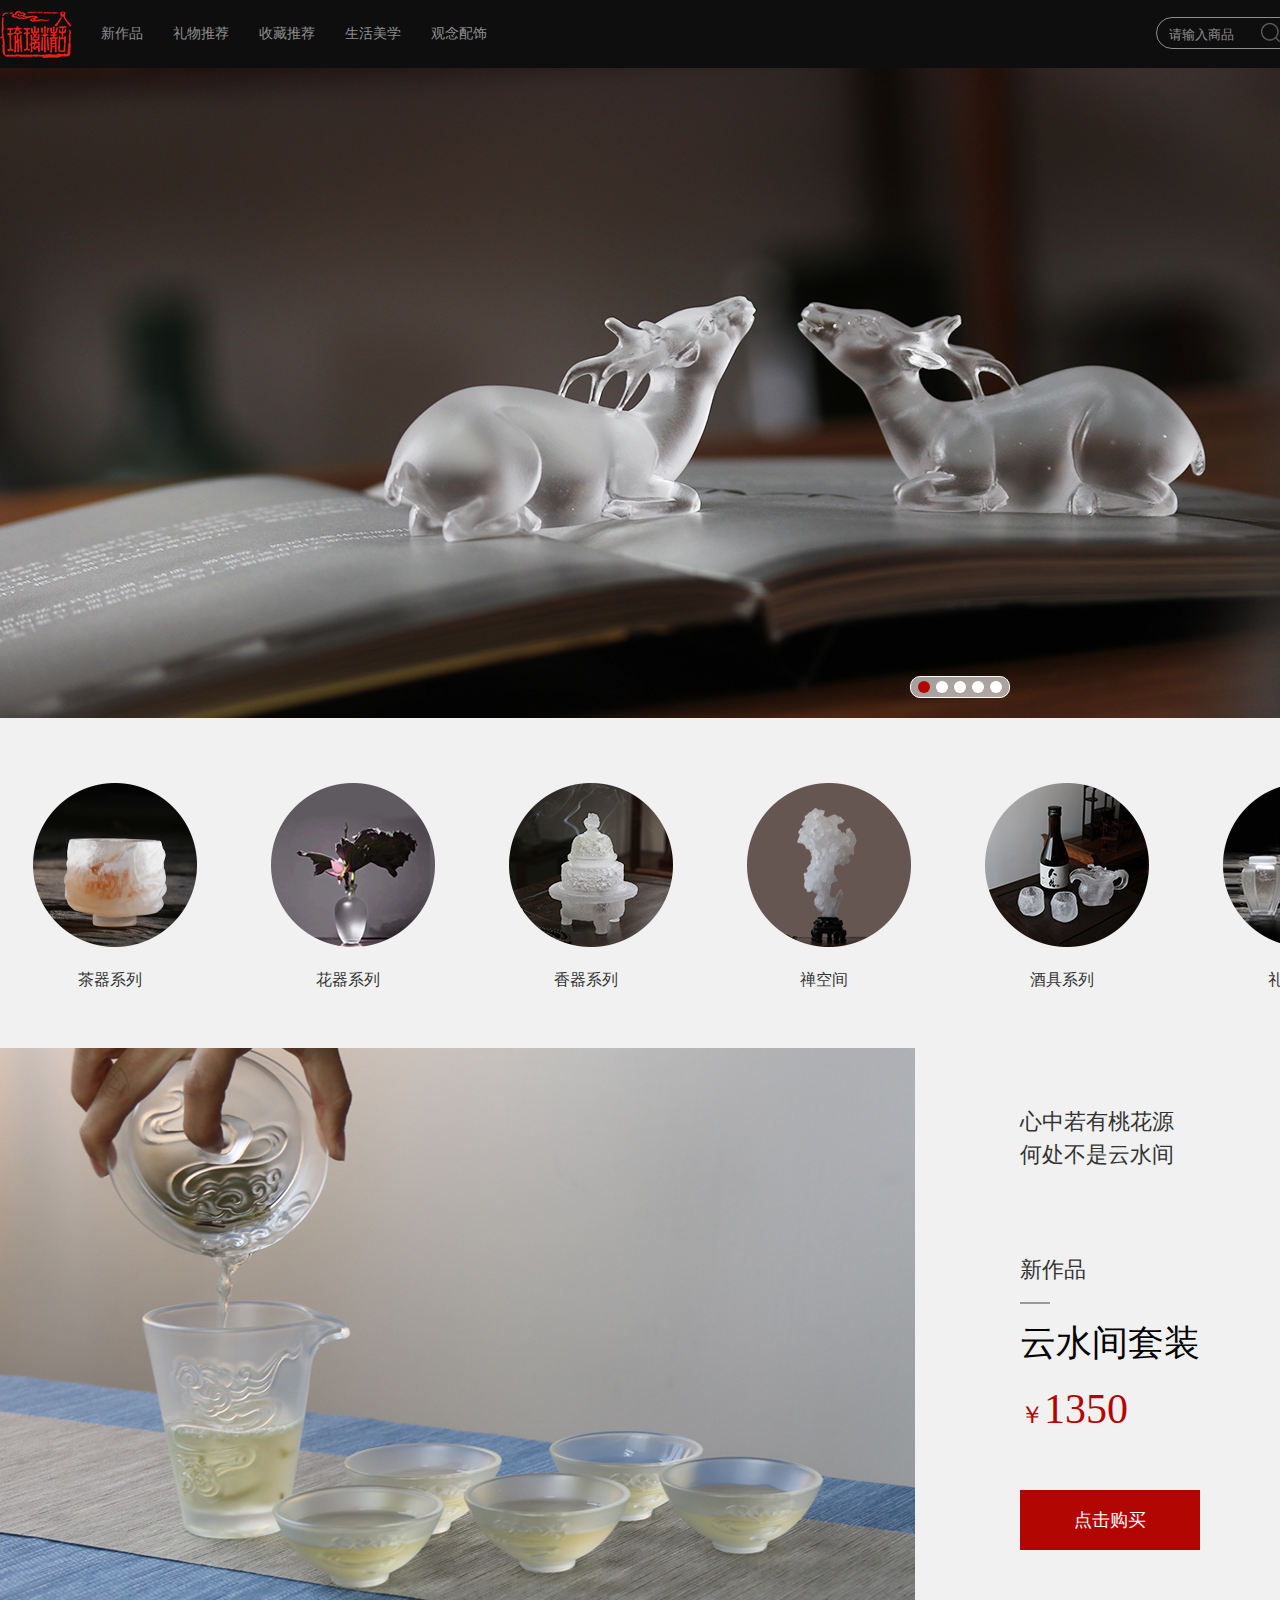
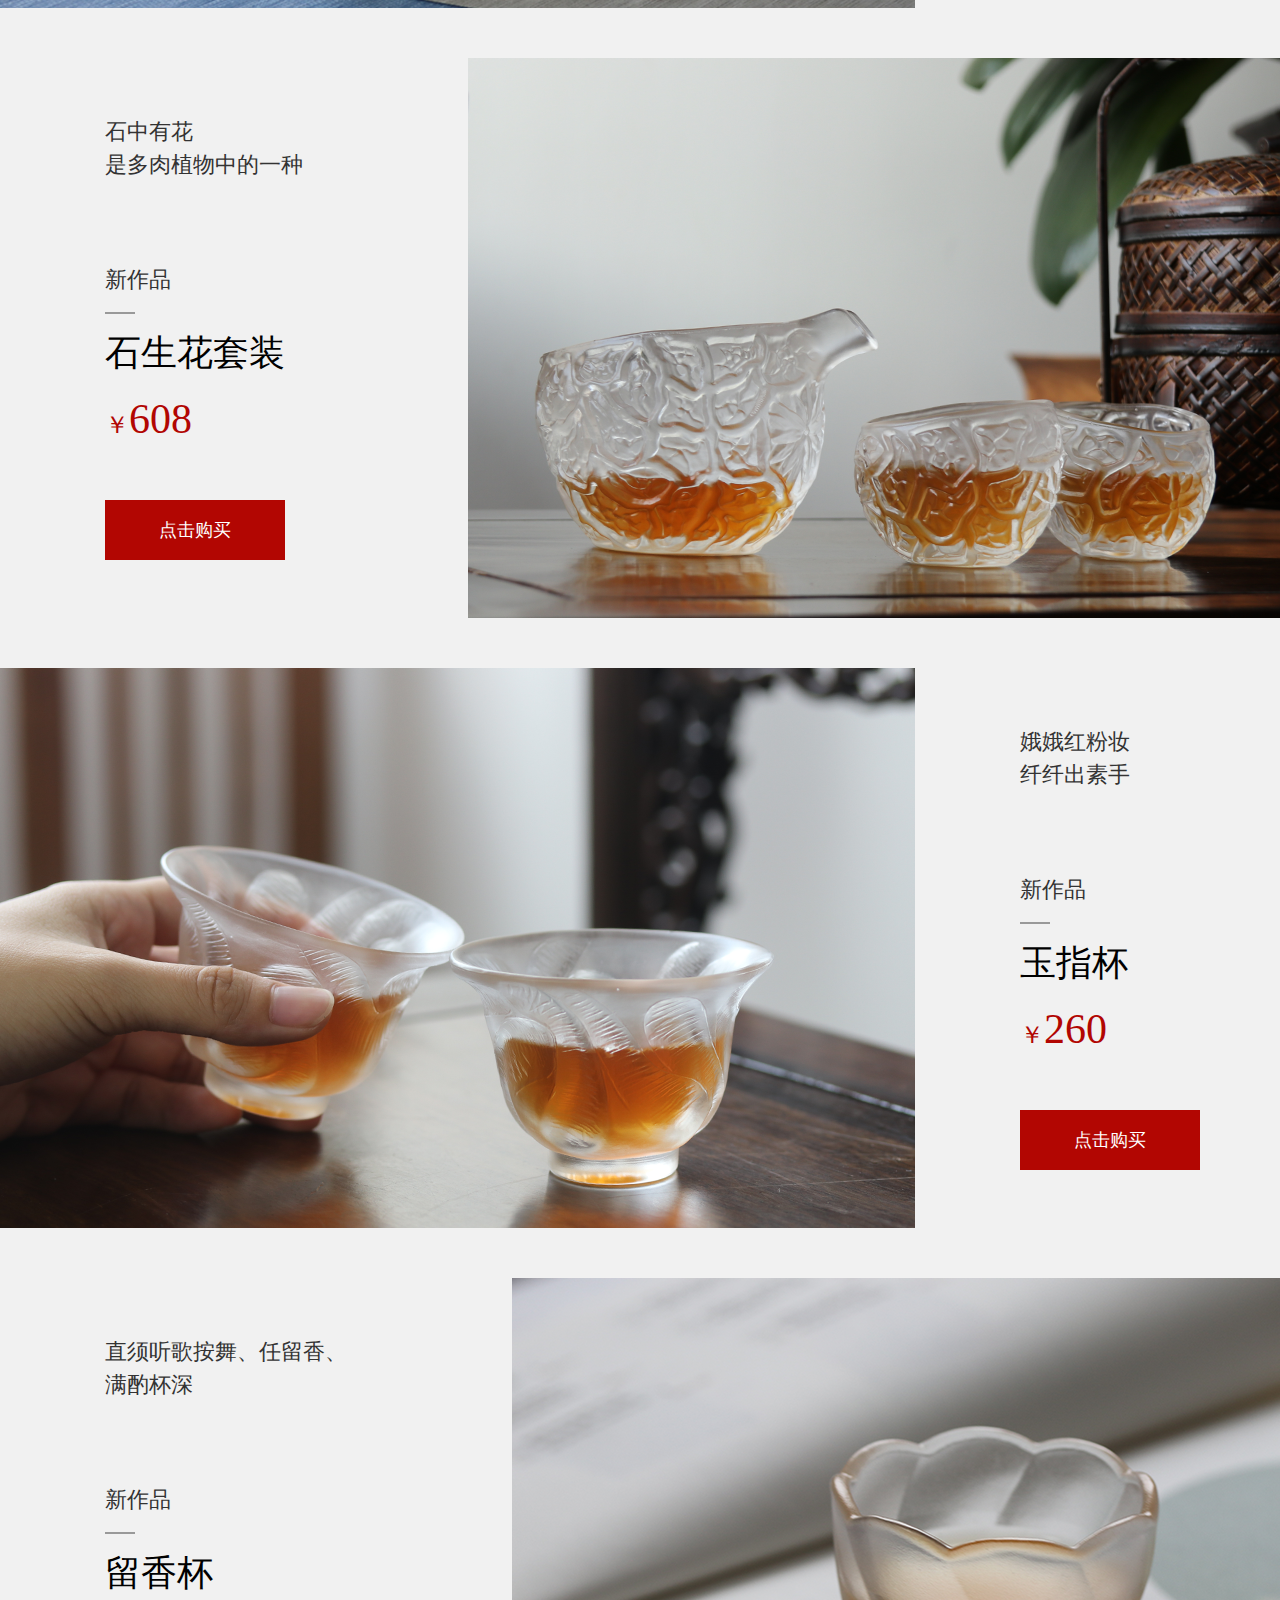
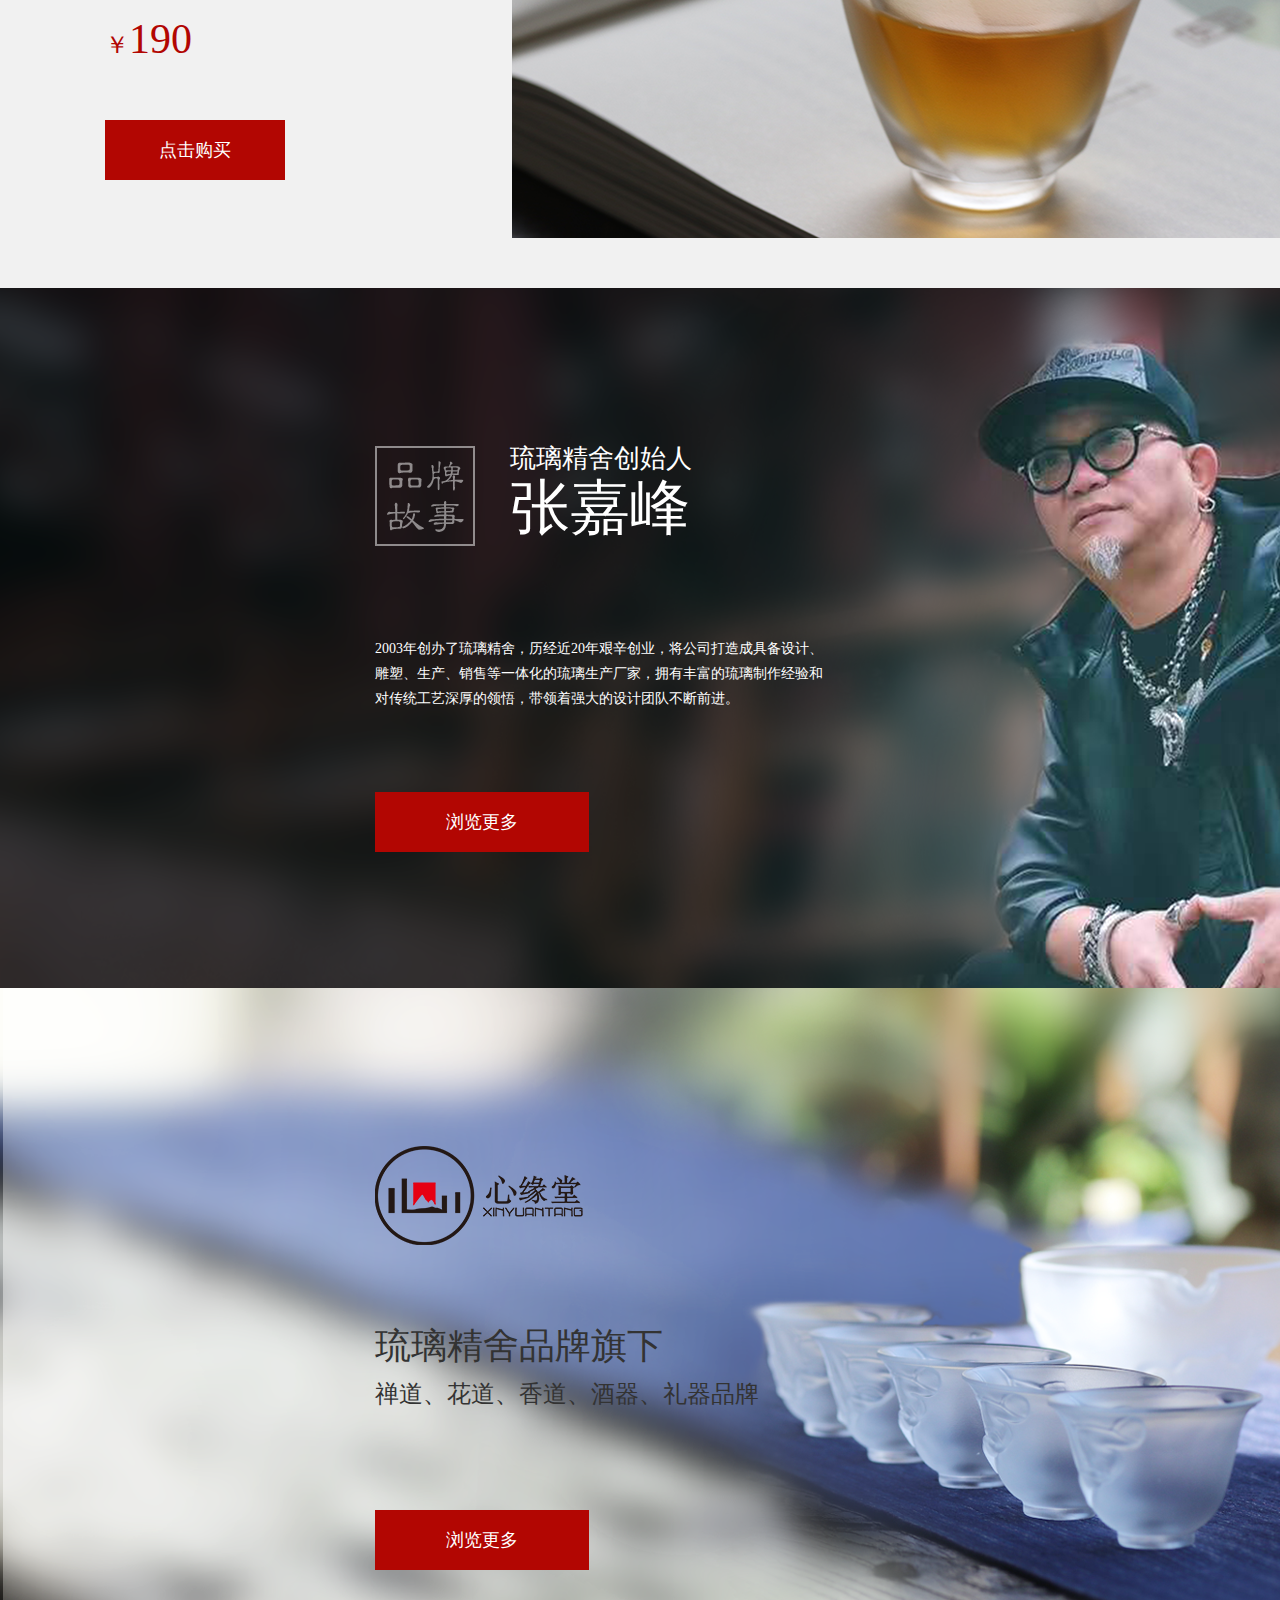
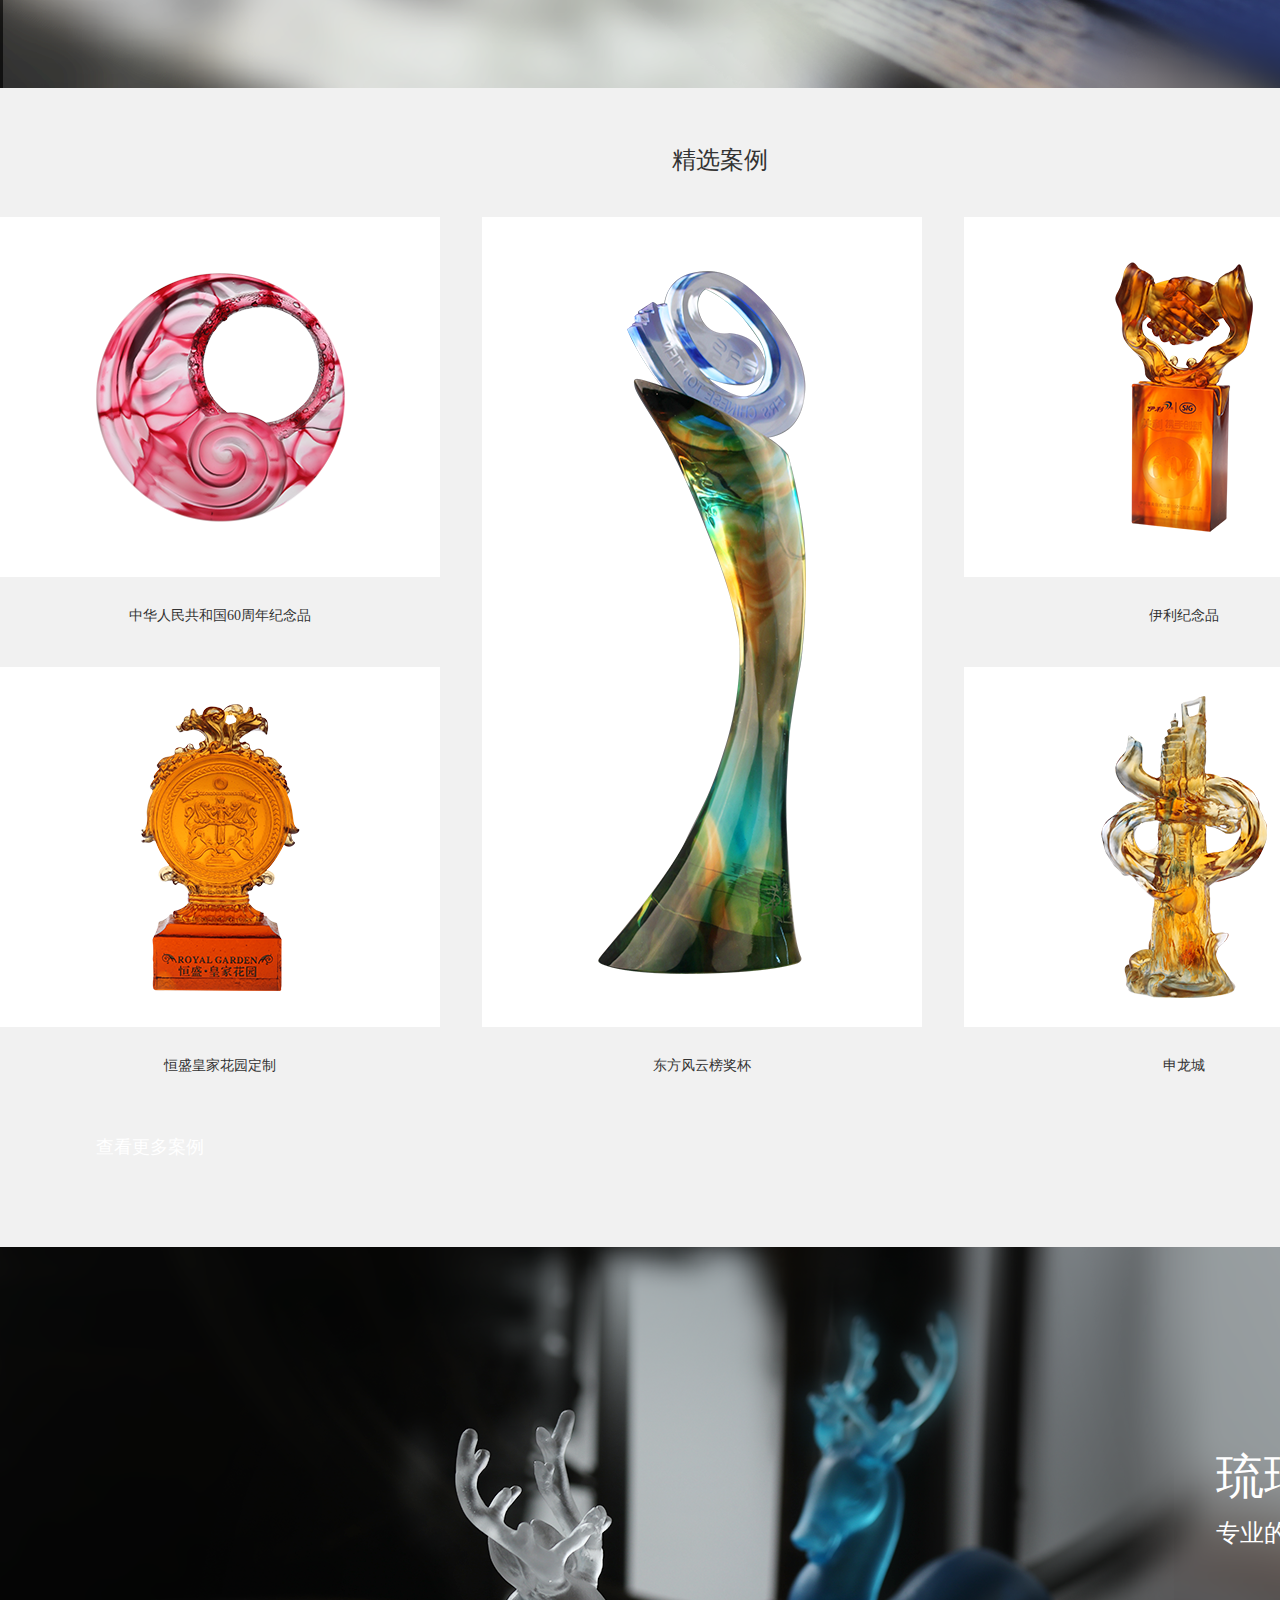
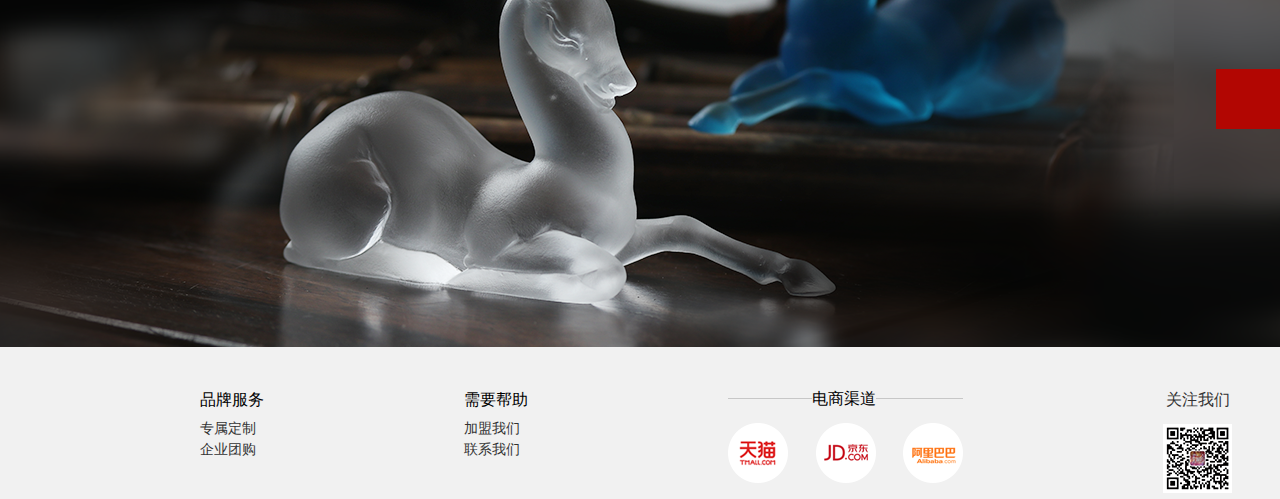
<file: home/index.html>
<!DOCTYPE html>
<html lang="en">
<head>
    <meta charset="UTF-8">
    <meta http-equiv="X-UA-Compatible" content="IE=edge">
    <meta name="viewport" content="width=device-width, initial-scale=1.0">
    <link rel="stylesheet" href="./css/base.css">
    <link rel="stylesheet" href="./css/reset.css">
    <link rel="stylesheet" href="./css/index.css">
    <title>琉璃精舍官网首页</title>
</head>
<body>
     <!-- 导航部分 -->
    <div class="header">
        <div class="nav">
            <!-- 导航左边 -->
            <div class="nav_left fl">
                <div class="logo"><img src="./img/header_nav/logo.png" alt=""></div>
                <ul>
                    <li class="menu">
                        <a href="javascript:;">新作品</a>
                        <div class="item_works">
                            <ul>
                                <li class="list only"><a href="javascript:;">2021金牛一顶春雷动</a></li>
                                <li class="list"><a href="javascript:;">2020 如龙如马 无畏前行</a></li>
                                <li class="list"><a href="javascript:;">前进 未至之境</a></li>
                                <li class="list"><a href="javascript:;">好花昌平世</a></li>
                            </ul>
                        </div>
                    </li>
                    <li class="menu">
                        <a href="javascript:;">礼物推荐</a>
                        <div class="item_works">
                            <ul>
                                <li class="list only"><a href="javascript:;">企业伙伴</a></li>
                                <li class="list"><a href="javascript:;">新居之喜</a></li>
                                <li class="list"><a href="javascript:;">生日快乐</a></li>
                                <li class="list"><a href="javascript:;">婚礼祝贺</a></li>
                                <li class="list"><a href="javascript:;">升/转职</a></li>
                                <li class="list"><a href="javascript:;">荣退</a></li>
                                <li class="list"><a href="javascript:;">出生礼</a></li>
                            </ul>
                        </div>
                    </li>
                    <li class="menu">
                        <a href="javascript:;">收藏推荐</a>
                        <div class="item_works">
                            <ul>
                                <li class="list only"><a href="javascript:;">透明典藏系列</a></li>
                                <li class="list"><a href="javascript:;">花</a></li>
                                <li class="list"><a href="javascript:;">动物</a></li>
                                <li class="list"><a href="javascript:;">自然</a></li>
                                <li class="list"><a href="javascript:;">佛像系列</a></li>
                                <li class="list"><a href="javascript:;">经典中国</a></li>
                                <li class="list"><a href="javascript:;">尊鼎</a></li>
                                <li class="list"><a href="javascript:;">神兽</a></li>
                                <li class="list"><a href="javascript:;">如意元宝</a></li>
                                <li class="list"><a href="javascript:;">十二生肖</a></li>
                                <li class="list"><a href="javascript:;">天使</a></li>
                            </ul>
                        </div>
                    </li>
                    <li class="menu">
                        <a href="javascript:;">生活美学</a>
                        <div class="item_works">
                            <ul>
                                <li class="list only"><a href="javascript:;">酒具</a></li>
                                <li class="list"><a href="javascript:;">茶器</a></li>
                                <li class="list"><a href="javascript:;">花器</a></li>
                                <li class="list"><a href="javascript:;">餐桌用具</a></li>
                                <li class="list"><a href="javascript:;">烛台蜡烛</a></li>
                                <li class="list"><a href="javascript:;">器皿收纳</a></li>
                                <li class="list"><a href="javascript:;">相框</a></li>
                                <li class="list"><a href="javascript:;">办公摆件</a></li>
                            </ul>
                        </div>
                    </li>
                    <li class="menu">
                        <a href="javascript:;">观念配饰</a>
                        <div class="item_works">
                            <ul>
                                <li class="list only"><a href="javascript:;">花系列</a></li>
                                <li class="list"><a href="javascript:;">现代几何</a></li>
                                <li class="list"><a href="javascript:;">经典中国</a></li>
                            </ul>
                        </div>
                    </li>
                </ul>
            </div>


            <!-- 导航右边 -->
            <div class="nav_right fr">
                <form class="search" action="#">
                   <input class="search_input" type="text" placeholder="请输入商品">
                   <button class="search_btn">
                       <img src="./img/header_nav/search.png" alt="">
                   </button>
                </form>
                <div class="per_cen">
                    <a class="per_cen_d" href="javascript:;">
                        <img src="./img/header_nav/per_son.png" alt="">
                    </a>
                    <div class="menu_down">   
                        <span class="tri_w"></span> 
                        <div class="menu_list">
                            <ul>
                                <li><a href="javascript:;">我的订单</a></li>
                                <li><a href="javascript:;">我的资料</a></li>
                                <li><a href="javascript:;">登录</a></li>
                                <li class="fin"><a href="javascript:;">注册</a></li>
                            </ul>  
                        </div> 
                    </div>
                </div>
                
                <div class="goods_cart" >
                    <a class="per_cen_d"  href="javascript:;">
                        <img src="./img/header_nav/goods_cart.png" alt="">
                    </a>
                    <div class="num">0</div>
                </div>
            </div>
        </div>
    </div>

    <!-- banner -->

    <div class="banner">
         <div class="btn btn_l">&lt;</div>
         <div class="btn btn_r">&gt;</div>

        <ul class="ban_img">
            <li><a href="javascript:;"><img src="./img/banner/banner_1.png" alt=""></a></li>
            <li><a href="javascript:;"><img src="./img/banner/banner_2.png" alt=""></a></li>
            <li><a href="javascript:;"><img src="./img/banner/banner_3.png" alt=""></a></li>
            <li><a href="javascript:;"><img src="./img/banner/banner_4.png" alt=""></a></li>
            <li><a href="javascript:;"><img src="./img/banner/banner_5.png" alt=""></a></li>
        </ul>

        <!-- <ul class="ban_num">
            <li></li>
            <li></li>
            <li></li>
            <li></li>
            <li></li>
        </ul> -->
        <ul class="ban_num">
        </ul>
    </div>


    <!-- 二级导航 -->
    <div class="second_nav clearfix">
        <ul>
            <li>
                <a class="pic_nav" href="javascript:;"><img src="./img/secondnav/sec_a1.png" alt=""></a>
                <a class="pic_txt" href="javascript:;">茶器系列</a>
            </li>
            <li>
                <a class="pic_nav" href="javascript:;"><img src="./img/secondnav/sec_a2.png" alt=""></a>
                <a class="pic_txt" href="javascript:;">花器系列</a>
            </li>
            <li>
                <a class="pic_nav" href="javascript:;"><img src="./img/secondnav/sec_a3.png" alt=""></a>
                <a class="pic_txt" href="javascript:;">香器系列</a>
            </li>
            <li>
                <a class="pic_nav" href="javascript:;"><img src="./img/secondnav/sec_a4.png" alt=""></a>
                <a class="pic_txt" href="javascript:;">禅空间</a>
            </li>
            <li>
                <a class="pic_nav" href="javascript:;"><img src="./img/secondnav/sec_a5.png" alt=""></a>
                <a class="pic_txt" href="javascript:;">酒具系列</a>
            </li>
            <li>
                <a class="pic_nav" href="javascript:;"><img src="./img/secondnav/sec_a6.png" alt=""></a>
                <a class="pic_txt" href="javascript:;">礼器系列</a>
            </li>
        </ul>
    </div>

    <!-- 产品展示 -->
    <div class="pro_show clearfix">
        <img src="./img/products/pro_1a.png" alt="">
        <div class="pro_dec">
            <p class="txt">心中若有桃花源<br>何处不是云水间</p>
            <p class="new">新作品</p>
            <h2 class="title">云水间套装</h2>
            <p class="price"><span>￥</span>1350</p>
            <a href="#">点击购买</a>  
        </div>
    </div>

    <div class="pro_show clearfix">
        <div class="pro_dec">
            <p class="txt">石中有花<br>是多肉植物中的一种</p>
            <p class="new">新作品</p>
            <h2 class="title">石生花套装</h2>
            <p class="price"><span>￥</span>608</p>
            <a href="#">点击购买</a>  
        </div>
        <img src="./img/products/pro_1b.png" alt="">
    </div>

    <div class="pro_show clearfix">
        <img src="./img/products/pro_1c.png" alt="">
        <div class="pro_dec">
            <p class="txt">娥娥红粉妆<br>纤纤出素手</p>
            <p class="new">新作品</p>
            <h2 class="title">玉指杯</h2>
            <p class="price"><span>￥</span>260</p>
            <a href="#">点击购买</a> 
        </div>
    </div>

    <div class="pro_show clearfix">
        <div class="pro_dec">
            <p class="txt">直须听歌按舞、任留香、<br>满酌杯深</p>
            <p class="new">新作品</p>
            <h2 class="title">留香杯</h2>
            <p class="price"><span>￥</span>190</p>
            <a href="#">点击购买</a>  
        </div>
        <img src="./img/products/pro_1d.png" alt="">
    </div>


    <!-- 展示banner -->
    <div class="ad_banner">
        <div class="per_ad">
            <div class="per_name clearfix">
                <img src="./img/ad_ban/p_logo.png" alt="">
                <p>琉璃精舍创始人<br><span>张嘉峰</span></p>
            </div>

            <p class="intro">2003年创办了琉璃精舍，历经近20年艰辛创业，将公司打造成具备设计、<br>
                雕塑、生产、销售等一体化的琉璃生产厂家，拥有丰富的琉璃制作经验和<br>
                对传统工艺深厚的领悟，带领着强大的设计团队不断前进。
            </p>

            <a href="#">浏览更多</a>           
        </div>
    </div>

    <div class="ad_banner_pro">
        <div class="product_ad">
            <img src="./img/ad_ban/prog.png" alt="">

            <p class="intro">琉璃精舍品牌旗下<br>
               <span> 禅道、花道、香道、酒器、礼器品牌</span>
            </p>

            <a href="#">浏览更多</a>           
        </div>
    </div>

<!-- 案例 -->
    <div class="company_case">
        <h2>精选案例</h2>
        <div class="company_pic">
            <div class="com_left">
                 <div class="top">
                     <div class="pic_01">
                        <a class="lg v_cen" href="javascript:;">
                             <img src="./img/case/case01.png" alt="">
                        </a>
                    </div>
                     
                    <p><a href="javascript:;">中华人民共和国60周年纪念品</a></p>
                 </div>

                 <div class="bottom">
                    <div class="pic_02"><a class="lg v_cen" href="javascript:;"><img src="./img/case/case02.png" alt=""></a></div>
                    <p><a href="javascript:;">恒盛皇家花园定制</a></p>
                </div>
            </div>

            <div class="com_cen">
                <div class="cen_pic"><a class="lgc v_cen" href="javascript:;"><img src="./img/case/case03.png" alt=""></a></div>
                <p><a href="javascript:;">东方风云榜奖杯</a></p>
            </div>

            <div class="com_right">
                <div class="top">
                    <div class="right_01"><a class="lg v_cen" href="javascript:;"><img src="./img/case/case04.png" alt=""></a></div>
                    <p><a href="javascript:;">伊利纪念品</a></p>
                </div>

                <div class="bottom">
                   <div class="right_02"><a class="lg v_cen" href="javascript:;"><img src="./img/case/case05.png" alt=""></a></div>
                   <p><a href="javascript:;">申龙城</a></p>
               </div>
            </div>
        </div>
        <a class="linkcase" href="#">查看更多案例</a>
    </div>

    
    <!-- 底部banner -->
    <div class="bom_ban">
        <div class="bom_txt">
            <p>琉璃精舍专属定制<br><span>专业的设计团队为你量身定做</span></p>
            <a href="#">浏览更多</a>
        </div>
    </div>

    <div class="bottom_nav">
        <ul class="service">
            <li class="ser_first">品牌服务</li>
            <li class="list_ser"><a href="javascript:;">专属定制</a></li>
            <li class="list_ser"><a href="javascript:;">企业团购</a></li>
        </ul>

        <ul class="help">
            <li class="ser_first">需要帮助</li>
            <li class="list_ser"><a href="javascript:;">加盟我们</a></li>
            <li class="list_ser"><a href="javascript:;">联系我们</a></li>
        </ul>

        <div class="router">
            <h2>电商渠道</h2>
            <div class="d_pic">
                <img src="./img/bottom/a01.png" alt="">
                <img src="./img/bottom/a02.png" alt="">
                <img src="./img/bottom/a03.png" alt="">
            </div>
        </div>

        <div class="focus">
            <h2>关注我们</h2>
            <img src="./img/bottom/a04.png" alt="">
        </div>

    </div>
</body>
</html>
<script src="./js/jquery.min.js"></script>
<script src="./js/pagejs/banner.js"></script>
</file>
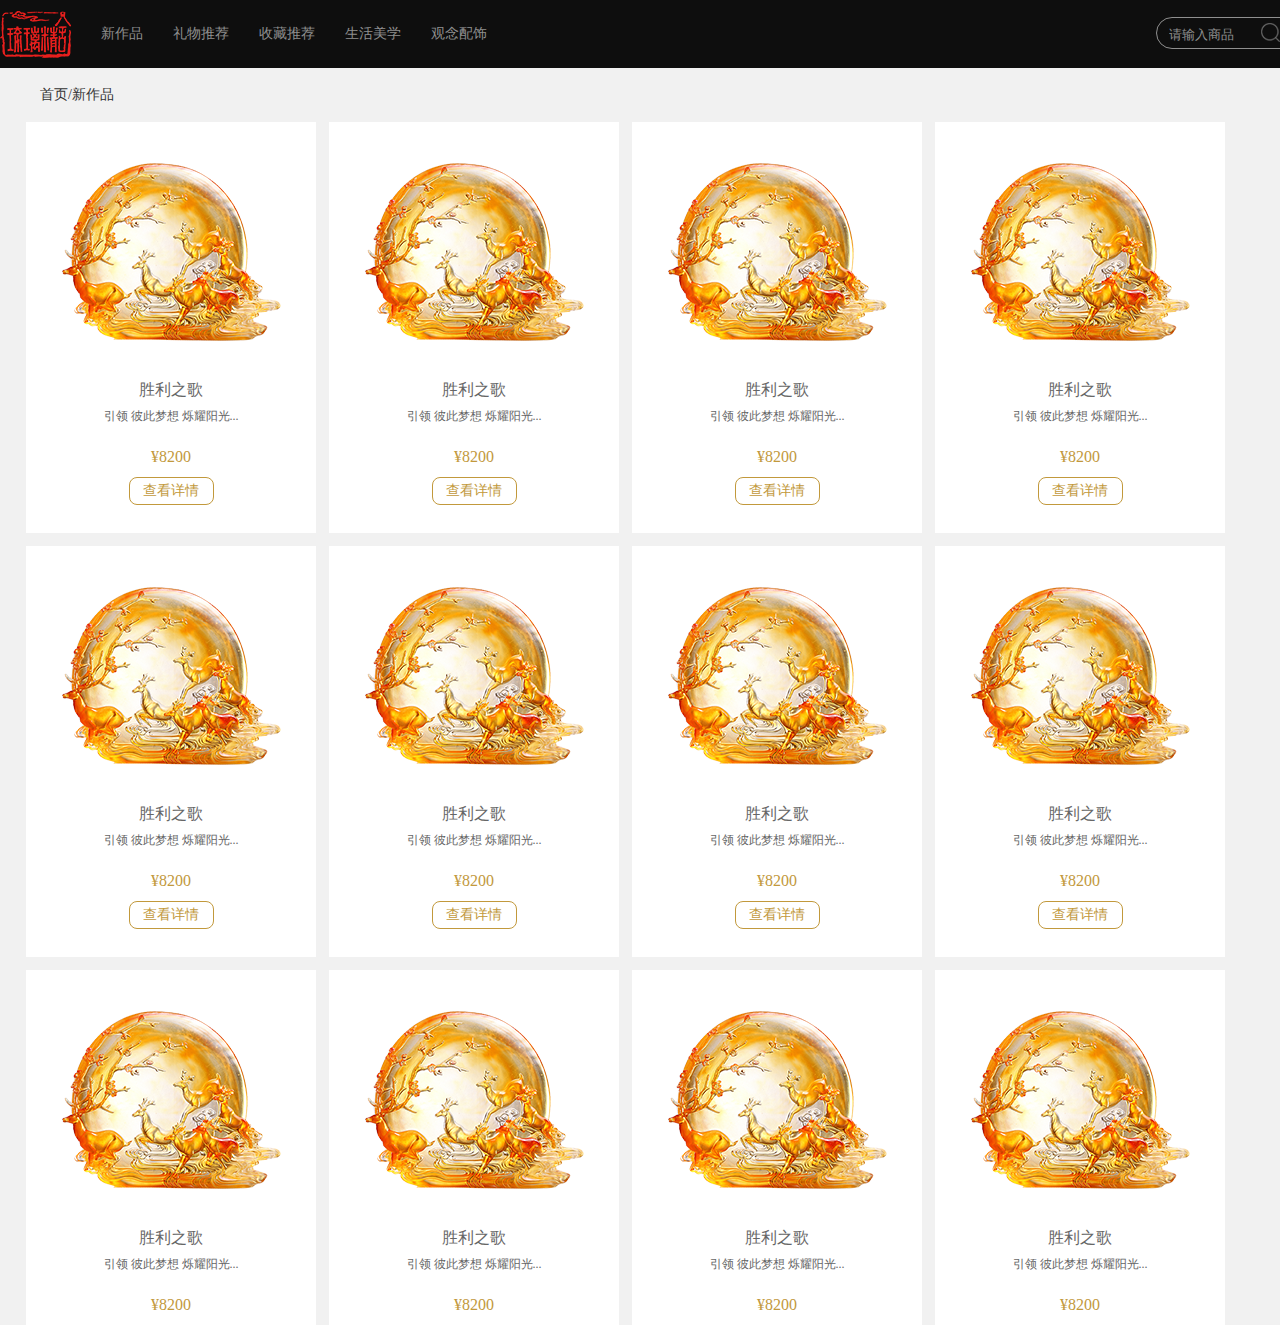
<file: listpage/listpage.html>
<!DOCTYPE html>
<html lang="en">
<head>
    <meta charset="UTF-8">
    <meta http-equiv="X-UA-Compatible" content="IE=edge">
    <meta name="viewport" content="width=device-width, initial-scale=1.0">
    <title>列表页</title>
    <link rel="stylesheet" href="css/base.css">
    <link rel="stylesheet" href="css/reset.css">
    <link rel="stylesheet" href="css/listpage.css">
</head>
<body>
    <!-- 导航部分 -->
    <div class="conbox">
    <div class="header">
        <div class="nav">
            <!-- 导航左边 -->
            <div class="nav_left fl">
                <div class="logo"><img src="./img/header_nav/logo.png" alt=""></div>
                <ul>
                    <li class="menu">
                        <a href="javascript:;">新作品</a>
                        <div class="item_works">
                            <ul>
                                <li class="list only"><a href="javascript:;">2021金牛一顶春雷动</a></li>
                                <li class="list"><a href="javascript:;">2020 如龙如马 无畏前行</a></li>
                                <li class="list"><a href="javascript:;">前进 未至之境</a></li>
                                <li class="list"><a href="javascript:;">好花昌平世</a></li>
                            </ul>
                        </div>
                    </li>
                    <li class="menu">
                        <a href="javascript:;">礼物推荐</a>
                        <div class="item_works">
                            <ul>
                                <li class="list only"><a href="javascript:;">企业伙伴</a></li>
                                <li class="list"><a href="javascript:;">新居之喜</a></li>
                                <li class="list"><a href="javascript:;">生日快乐</a></li>
                                <li class="list"><a href="javascript:;">婚礼祝贺</a></li>
                                <li class="list"><a href="javascript:;">升/转职</a></li>
                                <li class="list"><a href="javascript:;">荣退</a></li>
                                <li class="list"><a href="javascript:;">出生礼</a></li>
                            </ul>
                        </div>
                    </li>
                    <li class="menu">
                        <a href="javascript:;">收藏推荐</a>
                        <div class="item_works">
                            <ul>
                                <li class="list only"><a href="javascript:;">透明典藏系列</a></li>
                                <li class="list"><a href="javascript:;">花</a></li>
                                <li class="list"><a href="javascript:;">动物</a></li>
                                <li class="list"><a href="javascript:;">自然</a></li>
                                <li class="list"><a href="javascript:;">佛像系列</a></li>
                                <li class="list"><a href="javascript:;">经典中国</a></li>
                                <li class="list"><a href="javascript:;">尊鼎</a></li>
                                <li class="list"><a href="javascript:;">神兽</a></li>
                                <li class="list"><a href="javascript:;">如意元宝</a></li>
                                <li class="list"><a href="javascript:;">十二生肖</a></li>
                                <li class="list"><a href="javascript:;">天使</a></li>
                            </ul>
                        </div>
                    </li>
                    <li class="menu">
                        <a href="javascript:;">生活美学</a>
                        <div class="item_works">
                            <ul>
                                <li class="list only"><a href="javascript:;">酒具</a></li>
                                <li class="list"><a href="javascript:;">茶器</a></li>
                                <li class="list"><a href="javascript:;">花器</a></li>
                                <li class="list"><a href="javascript:;">餐桌用具</a></li>
                                <li class="list"><a href="javascript:;">烛台蜡烛</a></li>
                                <li class="list"><a href="javascript:;">器皿收纳</a></li>
                                <li class="list"><a href="javascript:;">相框</a></li>
                                <li class="list"><a href="javascript:;">办公摆件</a></li>
                            </ul>
                        </div>
                    </li>
                    <li class="menu">
                        <a href="javascript:;">观念配饰</a>
                        <div class="item_works">
                            <ul>
                                <li class="list only"><a href="javascript:;">花系列</a></li>
                                <li class="list"><a href="javascript:;">现代几何</a></li>
                                <li class="list"><a href="javascript:;">经典中国</a></li>
                            </ul>
                        </div>
                    </li>
                </ul>
            </div>


            <!-- 导航右边 -->
            <div class="nav_right fr">
                <form class="search" action="#">
                   <input class="search_input" type="text" placeholder="请输入商品">
                   <button class="search_btn">
                       <img src="./img/header_nav/search.png" alt="">
                   </button>
                </form>
                <div class="per_cen">
                    <a class="per_cen_d" href="javascript:;">
                        <img src="./img/header_nav/per_son.png" alt="">
                    </a>
                    <div class="menu_down">   
                        <span class="tri_w"></span> 
                        <div class="menu_list">
                            <ul>
                                <li><a href="javascript:;">我的订单</a></li>
                                <li><a href="javascript:;">我的资料</a></li>
                                <li><a href="javascript:;">登录</a></li>
                                <li class="fin"><a href="javascript:;">注册</a></li>
                            </ul>  
                        </div> 
                    </div>
                </div>
                
                <div class="goods_cart" >
                    <a class="per_cen_d"  href="javascript:;">
                        <img src="./img/header_nav/goods_cart.png" alt="">
                    </a>
                    <div class="num">0</div>
                </div>
            </div>
        </div>
    </div>


    <!-- 商品列表部分 -->
    
    <div class="probox">
        <p class="breadline"><a href="javascript:;">首页</a>/新作品</p>
        <ul class="prolist clearfix">
             <!-- <li>
            <a class="piclist" href="javascript:;">
               <span class="picshow" href="javascript:;"><img src="img/1g.png" alt=""></span>
               <p class="proname">胜利之歌</p>
               <p class="decri">引领 彼此梦想 烁耀阳光...</p>
               <p class="price">￥8200</p>
               <div class="probtn">查看详情</div>
            </a>
            </li>

            <li>
                <a class="piclist" href="javascript:;">
                    <span class="picshow" href="javascript:;"><img src="img/1g.png" alt=""></span>
                    <p class="proname">胜利之歌</p>
                    <p class="decri">引领 彼此梦想 烁耀阳光...</p>
                    <p class="price">￥8200</p>
                    <div class="probtn">查看详情</div>
               </a> 
             </li>

             <li>
                <a class="piclist" href="javascript:;">
                <span class="picshow" href="javascript:;"><img src="img/1g.png" alt=""></span>
                <p class="proname">胜利之歌</p>
                <p class="decri">引领 彼此梦想 烁耀阳光...</p>
                <p class="price">￥8200</p>
                <div class="probtn">查看详情</div>
                </a>
             </li>

             <li>
                <a class="piclist" href="javascript:;">
                <span class="picshow" href="javascript:;"><img src="img/1g.png" alt=""></span>
                <p class="proname">胜利之歌</p>
                <p class="decri">引领 彼此梦想 烁耀阳光...</p>
                <p class="price">￥8200</p>
                <div class="probtn">查看详情</div>
               </a>
             </li>

             <li class="piclist">
                <a class="piclist" href="javascript:;">
                <span class="picshow" href="javascript:;"><img src="img/1g.png" alt=""></span>
                <p class="proname">胜利之歌</p>
                <p class="decri">引领 彼此梦想 烁耀阳光...</p>
                <p class="price">￥8200</p>
                <div class="probtn">查看详情</div>
                </a>
             </li>

             <li>
                <a class="piclist" href="javascript:;">
                <span class="picshow" href="javascript:;"><img src="img/1g.png" alt=""></span>
                <p class="proname">胜利之歌</p>
                <p class="decri">引领 彼此梦想 烁耀阳光...</p>
                <p class="price">￥8200</p>
                <div class="probtn">查看详情</div>
               </a>
             </li>

             <li>
                 <a class="piclist" href="javascript:;">
                <span class="picshow" href="javascript:;"><img src="img/1g.png" alt=""></span>
                <p class="proname">胜利之歌</p>
                <p class="decri">引领 彼此梦想 烁耀阳光...</p>
                <p class="price">￥8200</p>
                <div class="probtn">查看详情</div>
                </a>
             </li>

             <li>
                <a class="piclist" href="javascript:;">
                <span class="picshow" href="javascript:;"><img src="img/1g.png" alt=""></span>
                <p class="proname">胜利之歌</p>
                <p class="decri">引领 彼此梦想 烁耀阳光...</p>
                <p class="price">￥8200</p>
                <div class="probtn">查看详情</div>
               </a>
             </li> -->
            
        </ul>
    </div>
    </div>


</body>
<script src="js/jquery.min.js"></script>
<script src="js/pagelistjs/pagelist.js"></script>
</html>
</file>
<file: home/css/base.css>
/* 公共样式 */
.clearfix::before,
.clearfix::after{
     content:'';
     display: table;
     clear: both;
}
/* 去掉a的下划线 */
a{
    text-decoration:none;
    color:#333;
}

body{
    font:14px/1.5 Helvetica Neue,Helvetica,Arial,Microsoft Yahei,Hiragino Sans GB,Heiti SC,WenQuanYi Micro Hei,sans-serif;
    color:#333;
    min-width:1226px;
}
/* 设置一个类，用来表示中间容器的宽度 */
.w{
    width: 1226px;
    margin:0 auto;
}
</file>
<file: home/css/index.css>
body{
    font-size: 14px;
    font-family: tahoma,"microsoft yahei","\5FAE\8F6F\96C5\9ED1";
    background:#f1f1f1;
}
button{
    outline: none;
}
.fl{
    float:left;
}
.fr{
    float: right;
}

.header{
    height:68px;
    background-color:#0e0e0e;
}

.nav{
    width:1400px;
    margin:0 auto;
}

/* 导航左边 */

.nav_left .logo,.nav_left ul{
    float:left;
    height:68px;
    line-height: 68px;
}
.nav_left .logo img{
  vertical-align:middle;
}
.nav_left .menu{
    height:68px;
    float:left;
    margin-left:30px;
}


.nav_left .menu a{
    display:block;
    color:#8f8f8f;
}

.item_works{
    position: absolute;
    width:100%;
    height:100px;
    background: #fff;
    z-index: 10;
    left:0;
    top:68px;
    display: none;
}

.nav_left .menu:hover .item_works{
    display: block;
}

.item_works ul{
    position: absolute;
    width:1400px;
    height:100px;
    line-height: 100px;
    /* text-align: center; */
    /* margin-right:-30px; */
    /* margin-left:369px; */
    left:50%;
    margin-left:-700px;
    /* border:1px solid #000; */
}
 
.item_works .list{
    /* float:left; */
    margin-left:60px;
    display: inline-block;
}
.item_works .list.only{
    margin-left:100px;
 }

.nav_left  ul li a:hover{
    color:#ada086;
}


.search{
    float:left;
    position:relative;
    width:141px;
    height:30px; 
    border:1px solid #8f8f8f;
    border-radius: 25px;
    margin-right:10px;
    margin-top:17px;
    
}
.search:hover{
    border:1px solid #fff;
}
.search_input{
    width:86px;
    height:30px;
    background:none;
    border:none;
    outline: none; 
    color:#fff;  
    margin-left:10px;
}

input:-moz-placeholder{  
    color: #8f8f8f;  
}  
 
input:-ms-input-placeholder {  
    color: #8f8f8f;  
}  

input::-webkit-input-placeholder {  
    color: #8f8f8f;  
}

.search_btn{
    position:absolute;
    top:4px;
    right:12px;
    background:none;
    border:none;
    outline:none;
}

.per_cen,.goods_cart{
    margin-left:20px;
    display:inline-block;
}


.per_cen,.goods_cart{
    position: relative;
    width:21px;
    height:68px;
}
.goods_cart{
    width:27px;
}
.per_cen .per_cen_d,.goods_cart .per_cen_d{
    display: block;
    height:68px;
    line-height: 68px;
}
.per_cen .per_cen_d img,.goods_cart .per_cen_d img{
    margin-top:22px;
}
.goods_cart .num{
    position: absolute;
    width:14px;
    height:14px;
    background:#fff;
    color:#333;
    border-radius: 50%;
    right:-5px;
    bottom:20px;
    z-index: 20;
    line-height: 14px;
    text-align: center;
    font-size:14px;
}

/* .per_cen .per_cen_d img{
    vertical-align: center;
} */
/* 下拉菜单 */

.menu_down{
    position: absolute;
    width:96px;
    left:-38px;
    top: 64px;
    display: none;
    /* opacity: 0; */
    /* visibility: hidden; */
    /* transition: 0.8s; */
    z-index: 5;
    
}

.per_cen:hover .menu_down{
    display: block;
    /* visibility:visible; */
    /* opacity:1; */
   
}
.tri_w{
    position: absolute;
    height:10px;
    top:-9px;
    width:100%;
    overflow: hidden;

}
.tri_w::after{
    position: absolute;
    content: "";
    display: block;
    width:12px;
    height:11px;
    border:1px solid #b6b6b6;
    background-color: #fff;
    transform: rotate(45deg);
    z-index: 2;
    top:5px;
    left:40px   
}

.menu_list{
    position: absolute;
    width:96px;
    height:140px;
    border:1px solid #b6b6b6;
    border-radius: 8px;
    background:#fff;
}

.menu_list ul{
    margin:6px 10px 0;
}

.menu_list li{
    line-height: 32px;
    text-align: center;
    line-height:32px ;
    border-bottom: 1px solid #b6b6b6;
}

.menu_list li.fin{
    border:none;
}

.menu_list a:hover{
    color:#b20602
}


/* banner */

.banner{
    width:1920px;
    height:650px;
    margin:0 auto;
    position: relative;
}

.ban_img li{
    position:absolute;
    top:0;
    left:0;
    display: none;
}
/* 父元素不需要设置宽高时，可设置行内块样式，运用text-align进行居中 */
/* .ban_num{
    position: absolute;
    bottom:20px;
    width:100%;
    font-size:0;
    text-align: center;
    border:1px solid #000;
} */


/* 父元素不需要设置宽高时，用left进行居中 */
.ban_num{
    position: absolute;
    bottom:20px;
    left:50%;
    font-size:0;
    text-align: center;
    border:1px solid #fff;
    background:rgba(255, 255, 255, 0.6);
    padding:4px;
    border-radius: 10px;
}
.ban_num li{
    width:12px;
    height:12px;
    border-radius: 50%;
    background:#fff;
    margin:0 3px;
    display: inline-block;
    cursor: pointer;
}

.ban_num li.active{
    background:#b20602
}

.btn{
    position: absolute;
    z-index: 2;
    font-size:36px;
    font-family: "\5B8B\4F53";  
    color:#fff;
    width:50px;
    height:100px;
    background-color: rgba(0, 0, 0, 0.3);
    text-align: center;
    line-height: 100px;
    top:50%;
    margin-top:-50px;
    display: none;
    cursor: pointer;
}

.btn_l{
    
    left:0;
}

.btn_r{
   right:0;
}

.btn:hover{
    background-color: rgba(0, 0, 0, 0.5);
}

.banner:hover .btn{
    display: block;
}


/* 二级导航 */

.second_nav{
    width:1440px;
    margin:60px auto;
    /* border:1px solid #000; */
    
    
}
.second_nav ul{
    /* width:1370px; */
    /* margin:0 auto; */
    margin-left:28px;
    margin-right:-74px;
}
.second_nav li{
    width:164px;
    float:left;
    margin-right:74px;
    text-align: center;
    

}

.pic_nav img{
   vertical-align: bottom;
}

.pic_nav{
    display: inline-block;
    border:5px solid transparent;
    border-radius: 50%;
    
}
.pic_txt{
    display: inline-block;
    margin-top:20px;
    font-size:16px;
}

.second_nav li:hover .pic_nav{
    border:5px solid #fff;
    box-shadow :1px 5px 8px #c0c0c0;
    
}


/* 产品展示 */
.pro_show{
    width:1440px;
    margin:0 auto;
    margin-bottom:50px;
}
.pro_show img,.pro_dec{
    float:left;
}

.pro_dec{
    margin-left:105px;
    margin-right:165px;
    color:#333;
}

.pro_dec .txt{
    font-size:22px;
    line-height: 1.5em;
    margin:57px 0 88px;  
}

.pro_dec .new{
    font-size:22px;
}
.pro_dec .new::after{
    content:'';
    width:30px;
    height:2px;
    background:#999;
    display:block;
    margin:21px 0;
}

.pro_dec .title{
    font-size:36px;
    margin-bottom:27px;
    color:#000;
}

.pro_dec .price{
    font-size:42px;
    color:#b20602;
}

.pro_dec .price span{
    font-size: 24px;
}

.pro_dec a{
    display: block;
    width:180px;
    height:60px;
    background:#b20602;
    font-size:18px;
    margin-top:60px;
    color:#fff;
    border:none;
    text-align: center;
    line-height: 60px;
}

/* 展示banner */

.ad_banner,.ad_banner_pro{
    position: relative;
    width:1920px;
    height:700px;
    background:url("../img/ad_ban/ad_01.png") no-repeat;
    margin:0 auto;
}

.ad_banner_pro{
    background:url("../img/ad_ban/ad_02.png") no-repeat;
}

.product_ad,.per_ad{
    position: absolute;
    top:158px;
    left:375px;
}

.per_name img,.per_name p{
    float:left;
}

.per_name p{
    margin-left:35px;
    font-size:26px;
    color:#fff;
}
.per_name p span{
    font-size:60px;
    line-height: 1.2em;
}

.per_ad .intro{
    color:#fff;
    font-size:14px;
    margin:90px 0 80px;
    line-height: 1.8em;
}

.product_ad .intro{
    margin:80px 0 86px;
    font-size:36px;

}

.product_ad .intro  span{
    font-size:24px;
    line-height: 2.5em;
}

.per_ad a,.product_ad a{
    display: block;
    width:214px;
    height:60px;
    background: #b20602;
    border:none;
    font-size:18px;
    color:#fff;
    text-align: center;
    line-height: 60px;
}

/* 案例 */

.company_case{
    width:1440px;
    height:1029px;
    margin:60px auto 0;
    text-align:center;
}


.company_case h2{
    font-size:24px;
    text-align: center;
    margin-bottom:45px;
}

.company_pic .com_left,.company_pic .com_cen,.company_pic .com_right{
    float:left;
    width:440px;
    /* background:#000; */
}
.company_pic .com_cen{
    margin:0 42px;
}


.company_pic .com_left .top .pic_01,.company_pic .com_left .bottom .pic_02,
.company_pic .com_right .top .right_01,.company_pic .com_right .bottom .right_02
{
    width:440px;
    height:360px;
    background:#fff;
}

.company_pic .com_left .top .pic_01 .lg,.company_pic .com_left .bottom .pic_02 .lg,
.company_pic .com_right .top .right_01 .lg,.company_pic .com_right .bottom .right_02 .lg
{
    display: block;
    height:360px;
    /* display: flex;
    align-items: center;
    justify-content: center; */
}


.company_pic .com_cen .cen_pic .lgc{
    display: block;
    height:810px;
    /* display: flex;
    align-items: center;
    justify-content: center; */
}


.company_pic .com_cen .cen_pic{
    width:440px;
    height:810px;
    background:#fff;
}

.company_pic .com_left .top .pic_01 .lg.v_cen,.company_pic .com_left .bottom .pic_02 .lg.v_cen,
.company_pic .com_right .top .right_01 .lg.v_cen,.company_pic .com_right .bottom .right_02 .lg.v_cen,
.company_pic .com_cen .cen_pic .lgc.v_cen
{
    display: flex;
    align-items: center;
    justify-content: center;
}

.company_pic p{
    margin:32px 0 44px;
    text-align: center;
    font-size: 14px;
}

.company_case .linkcase{
    display: block;
    width:300px;
    height:60px;
    background:#b20602;
    font-size:18px;
    color:#fff;
    text-align: center;
    line-height: 60px;
    
}


/* 底部banner */

.bom_ban{
    position: relative;
    width:1920px;
    height:700px;
    background:url("../img/ad_ban/ad_03.png") no-repeat;
    margin:70px auto 0;
}

.bom_txt{
    position:absolute;
    top:206px;
    right:320px;
}

.bom_txt p{
    font-size:48px;
    color:#fff;
}

.bom_txt p span{
    font-size:24px;
}

.bom_ban a{
    display: block;
    margin-top:120px;
    width:214px;
    height:60px;
    background:#b20602;
    font-size:18px;
    color:#fff;
    text-align: center;
    line-height: 60px;
}

/* 底部导航 */
.bottom_nav{
    width:1440px;
    margin:45px auto 0;
    /* border:1px solid #000; */
}

.service,.help,.router,.focus{
    float:left;
    margin-right:200px;
}
.service{
    margin-left:200px;
}

.ser_first{
    font-size:16px;
    color:#000;
    margin-bottom:10px;
}
.list_ser{
    font-size:14px;
    color:#000;
    line-height: 1.5em;
}

.router{
    height:100px;
    border-top:1px solid #c7c7c7;
    position: relative;
    top:6px;
}

.router h2{
    position: absolute;
    font-size:16px;
    color:#000;
    background:#f1f1f1;
    top:-8px;
    left:84px;
}

.d_pic{
    margin-top:24px;
    margin-right:-24px;
}
.d_pic img{
    margin-right:24px;
}

.focus h2{
    text-align: center;
    font-size: 16px;
    margin-bottom:16px;
}
</file>
<file: listpage/css/base.css>
/* 公共样式 */
.clearfix::before,
.clearfix::after{
     content:'';
     display: table;
     clear: both;
}
/* 去掉a的下划线 */
a{
    text-decoration:none;
    color:#333;
}

body{
    font:14px/1.5 Helvetica Neue,Helvetica,Arial,Microsoft Yahei,Hiragino Sans GB,Heiti SC,WenQuanYi Micro Hei,sans-serif;
    color:#333;
    min-width:1226px;
}
/* 设置一个类，用来表示中间容器的宽度 */
.w{
    width: 1226px;
    margin:0 auto;
}
</file>
<file: listpage/css/listpage.css>
body{
    font-size: 14px;
    font-family: tahoma,"microsoft yahei","\5FAE\8F6F\96C5\9ED1";
    background:#f1f1f1;
}
button{
    outline: none;
}
.fl{
    float:left;
}
.fr{
    float: right;
}

.header{
    height:68px;
    background-color:#0e0e0e;
}

.nav{
    width:1400px;
    margin:0 auto;
}

.clearfix{
    display: table;
    content:'';
    clear:both;
}

/* 导航左边 */

.nav_left .logo,.nav_left ul{
    float:left;
    height:68px;
    line-height: 68px;
}
.nav_left .logo img{
  vertical-align:middle;
}
.nav_left .menu{
    height:68px;
    float:left;
    margin-left:30px;
}


.nav_left .menu a{
    display:block;
    color:#8f8f8f;
}

.item_works{
    position: absolute;
    width:100%;
    height:100px;
    background: #fff;
    z-index: 10;
    left:0;
    top:68px;
    display: none;
}

.nav_left .menu:hover .item_works{
    display: block;
}

.item_works ul{
    position: absolute;
    width:1400px;
    height:100px;
    line-height: 100px;
    /* text-align: center; */
    /* margin-right:-30px; */
    /* margin-left:369px; */
    left:50%;
    margin-left:-700px;
    /* border:1px solid #000; */
}
 
.item_works .list{
    /* float:left; */
    margin-left:60px;
    display: inline-block;
}
.item_works .list.only{
    margin-left:100px;
 }

.nav_left  ul li a:hover{
    color:#ada086;
}


.search{
    float:left;
    position:relative;
    width:141px;
    height:30px; 
    border:1px solid #8f8f8f;
    border-radius: 25px;
    margin-right:10px;
    margin-top:17px;
    
}
.search:hover{
    border:1px solid #fff;
}
.search_input{
    width:86px;
    height:30px;
    background:none;
    border:none;
    outline: none; 
    color:#fff;  
    margin-left:10px;
}

input:-moz-placeholder{  
    color: #8f8f8f;  
}  
 
input:-ms-input-placeholder {  
    color: #8f8f8f;  
}  

input::-webkit-input-placeholder {  
    color: #8f8f8f;  
}

.search_btn{
    position:absolute;
    top:4px;
    right:12px;
    background:none;
    border:none;
    outline:none;
}

.per_cen,.goods_cart{
    margin-left:20px;
    display:inline-block;
}


.per_cen,.goods_cart{
    position: relative;
    width:21px;
    height:68px;
}
.goods_cart{
    width:27px;
}
.per_cen .per_cen_d,.goods_cart .per_cen_d{
    display: block;
    height:68px;
    line-height: 68px;
}
.per_cen .per_cen_d img,.goods_cart .per_cen_d img{
    margin-top:22px;
}
.goods_cart .num{
    position: absolute;
    width:14px;
    height:14px;
    background:#fff;
    color:#333;
    border-radius: 50%;
    right:-5px;
    bottom:20px;
    z-index: 20;
    line-height: 14px;
    text-align: center;
    font-size:14px;
}

/* .per_cen .per_cen_d img{
    vertical-align: center;
} */
/* 下拉菜单 */

.menu_down{
    position: absolute;
    width:96px;
    left:-38px;
    top: 64px;
    display: none;
    /* opacity: 0; */
    /* visibility: hidden; */
    /* transition: 0.8s; */
    z-index: 5;
    
}

.per_cen:hover .menu_down{
    display: block;
    /* visibility:visible; */
    /* opacity:1; */
   
}
.tri_w{
    position: absolute;
    height:10px;
    top:-9px;
    width:100%;
    overflow: hidden;

}
.tri_w::after{
    position: absolute;
    content: "";
    display: block;
    width:12px;
    height:11px;
    border:1px solid #b6b6b6;
    background-color: #fff;
    transform: rotate(45deg);
    z-index: 2;
    top:5px;
    left:40px   
}

.menu_list{
    position: absolute;
    width:96px;
    height:140px;
    border:1px solid #b6b6b6;
    border-radius: 8px;
    background:#fff;
}

.menu_list ul{
    margin:6px 10px 0;
}

.menu_list li{
    line-height: 32px;
    text-align: center;
    line-height:32px ;
    border-bottom: 1px solid #b6b6b6;
}

.menu_list li.fin{
    border:none;
}

.menu_list a:hover{
    color:#b20602
}


 /* 商品列表部分 */

 /* .conlist{
     width:100%;
     height:100%;
     overflow-y: auto;
 } */

 .conbox{
     /* width:100%; */
    height:1325px;
    overflow-y: auto;
    overflow-x: hidden;
 }
 .breadline{
    width:1200px;
    margin:20px auto;
}
.probox{
    width:1200px;
    margin:0 auto;
    height:100%;
}

.prolist{
    /* border:1px solid #000; */
    margin-left:-14px;
}
.prolist-li{
    float:left;
    width:290px;
    height:411px;
    margin-right:13px;
    background:#fff;
    margin-bottom:13px;
    text-align: center;
}

.prolist-img{
    opacity: 0;
    transform: translateX(50%);
    transition: all 1s;
}
.fade{
    transform: translateX(0); 
    opacity: 1;
    transition: all 1s; 
}

.piclist{
    display:inline-block;
}

.picshow{
    display: block;
    width:290px;
    height:260px;
    /* border:1px solid #000; */
    display: flex;
    justify-content: center;
    align-items: center;
}

.proname,.decri,.price{
    color:#666;
}

.proname{
    font-size:16px;
    margin-bottom:12px;
}
.decri{
    font-size:12px;
    margin-bottom:27px;
}

.price{
    font-size:16px;
    color:#c2993c;
    margin-bottom: 12px;
}

.probtn{
    width:83px;
    height:26px;
    border:1px solid #c2993c;
    color:#c2993c;
    border-radius: 8px;
    background:#fff;
    text-align: center;
    margin:0 auto;
    line-height: 26px;
}

.prolist li:hover{
    box-shadow:8px 8px 5px rgb(216, 216, 216);
}

.probox .bottomline{
    display: block;
    color:#999;
    font-size:12px;
    text-align: center;
}
</file>
